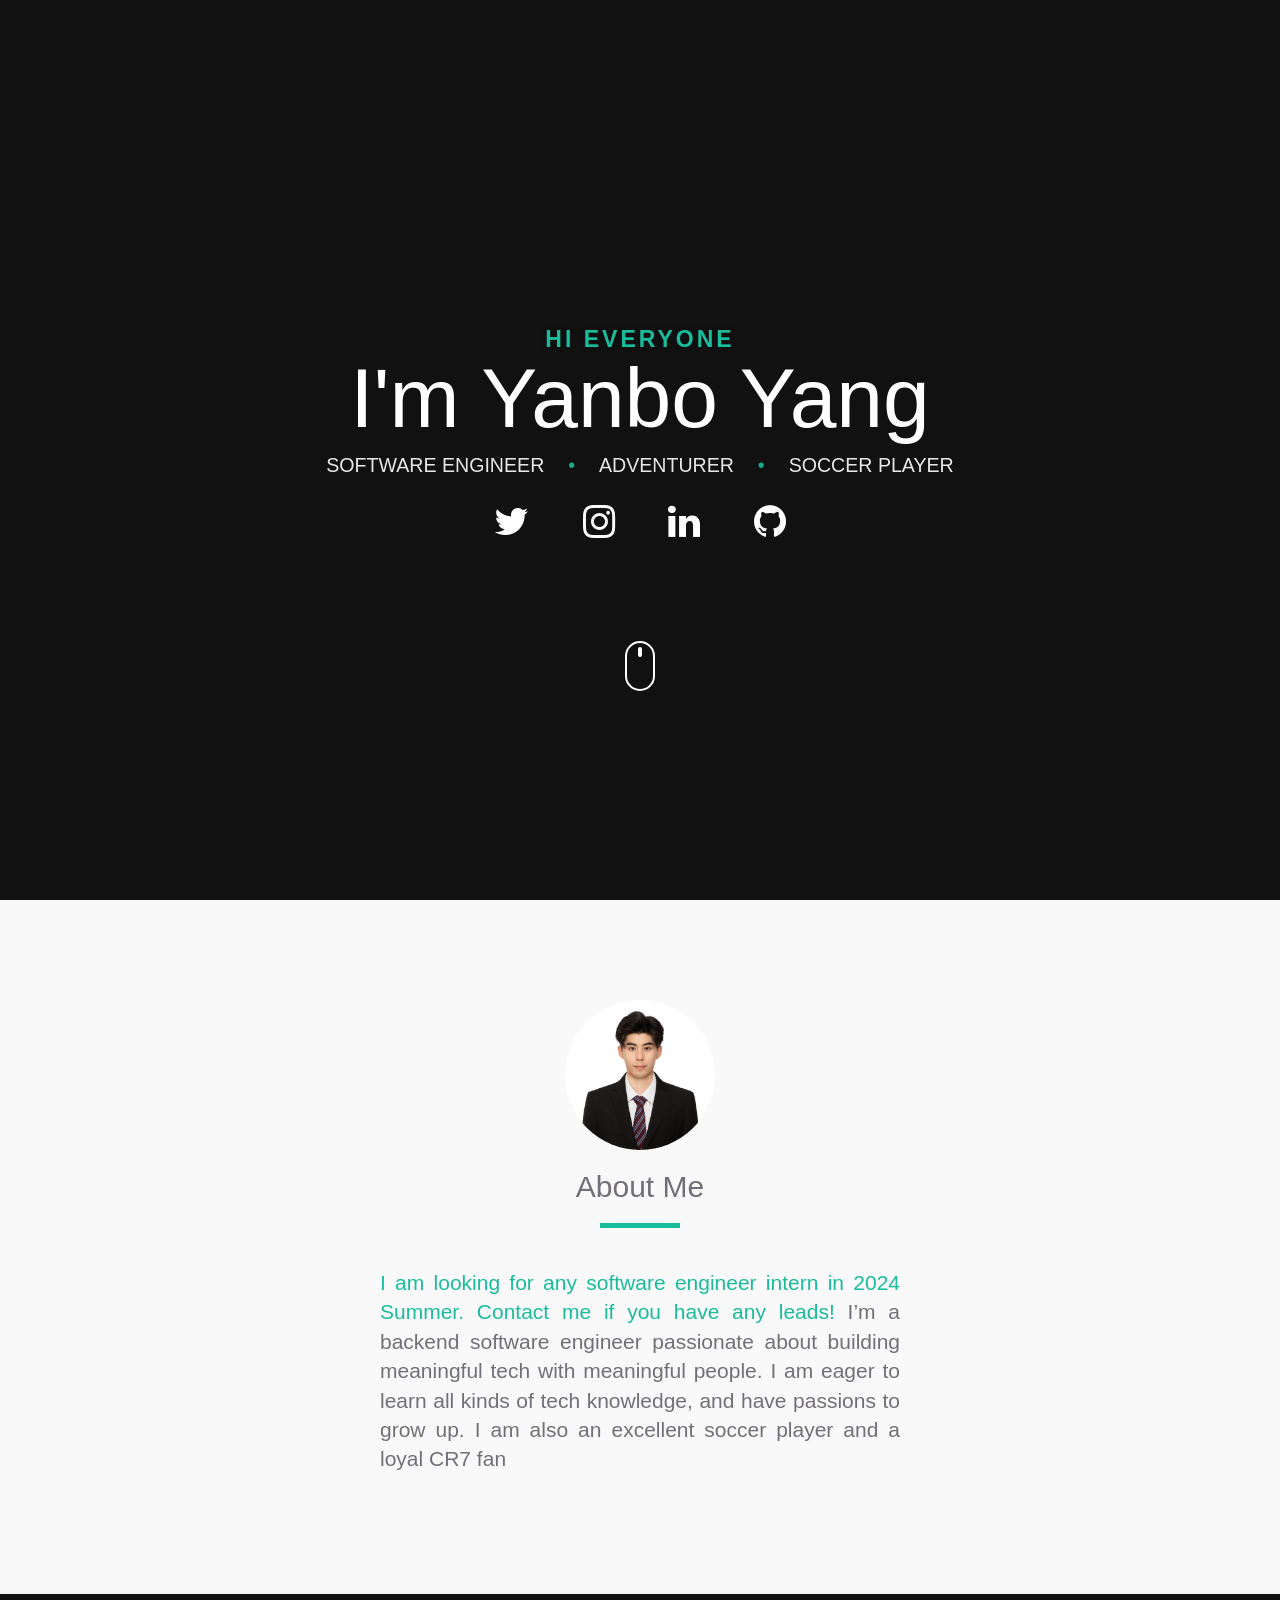
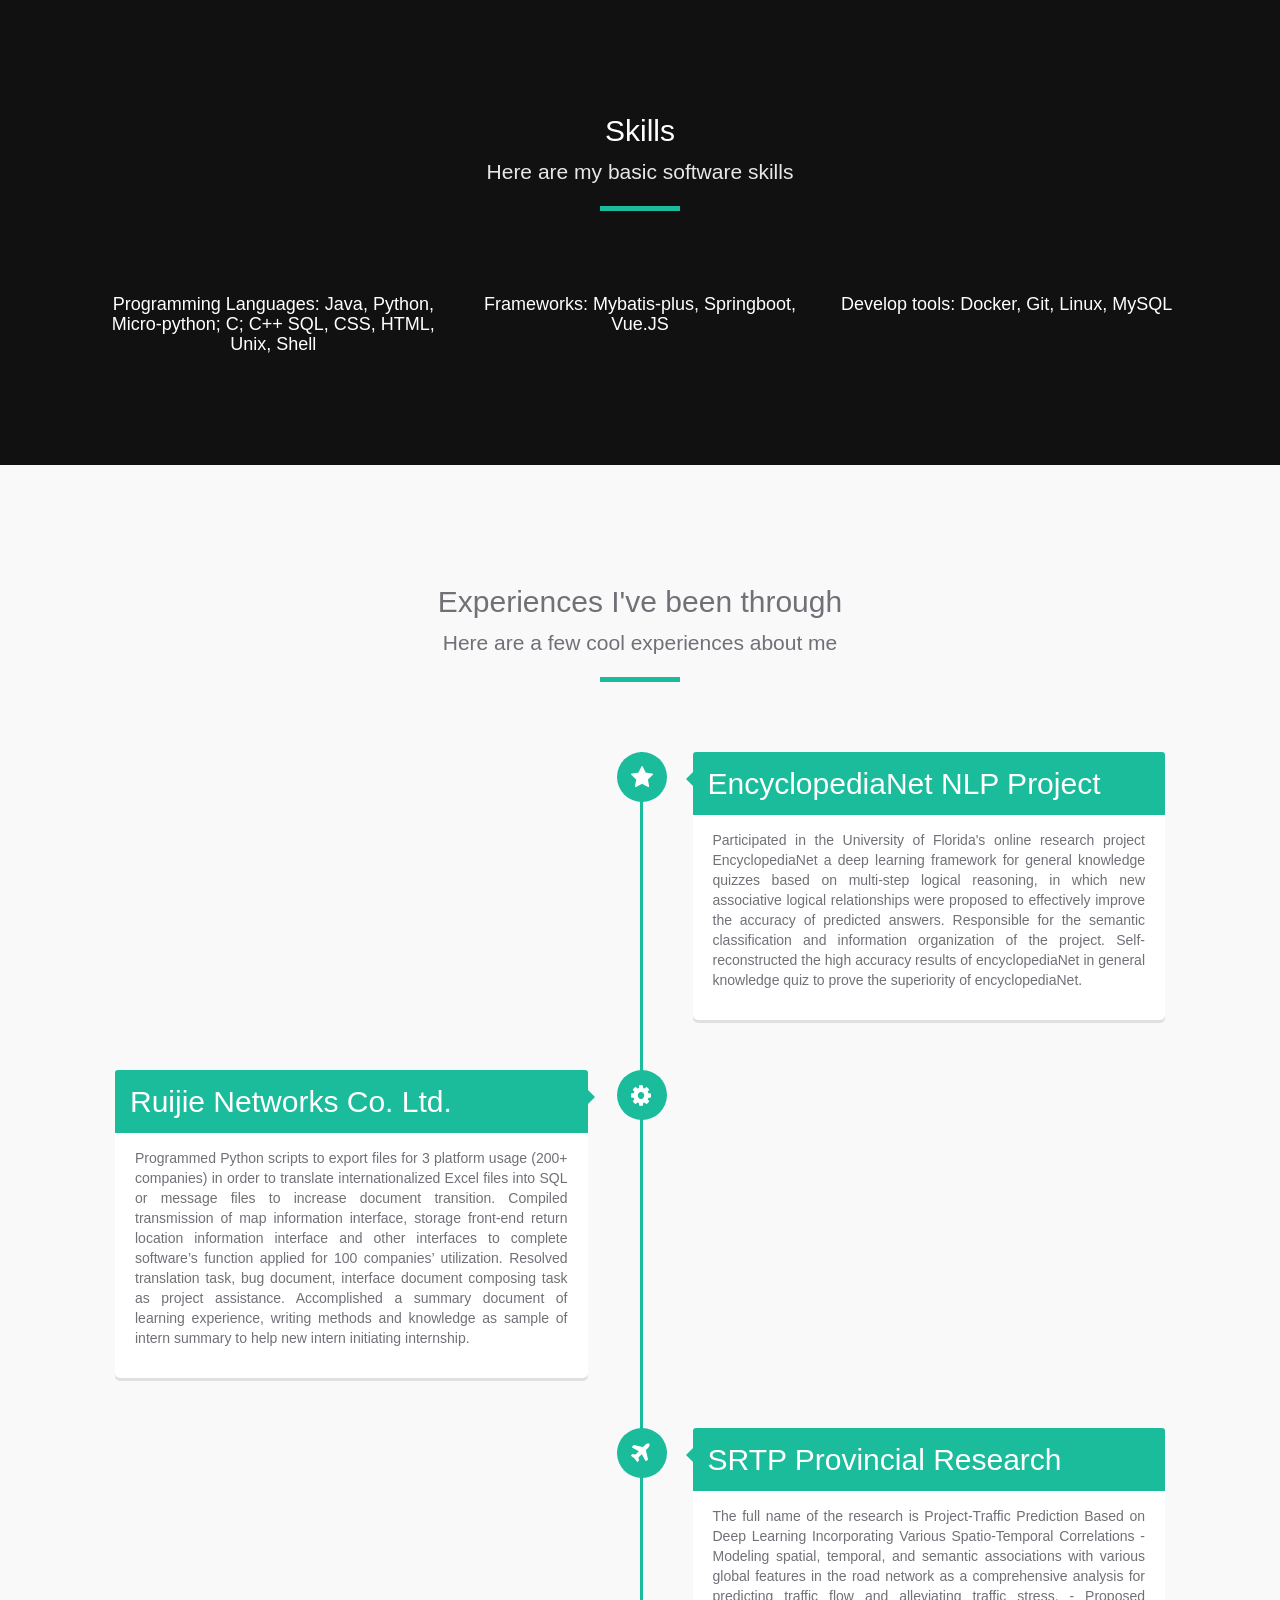
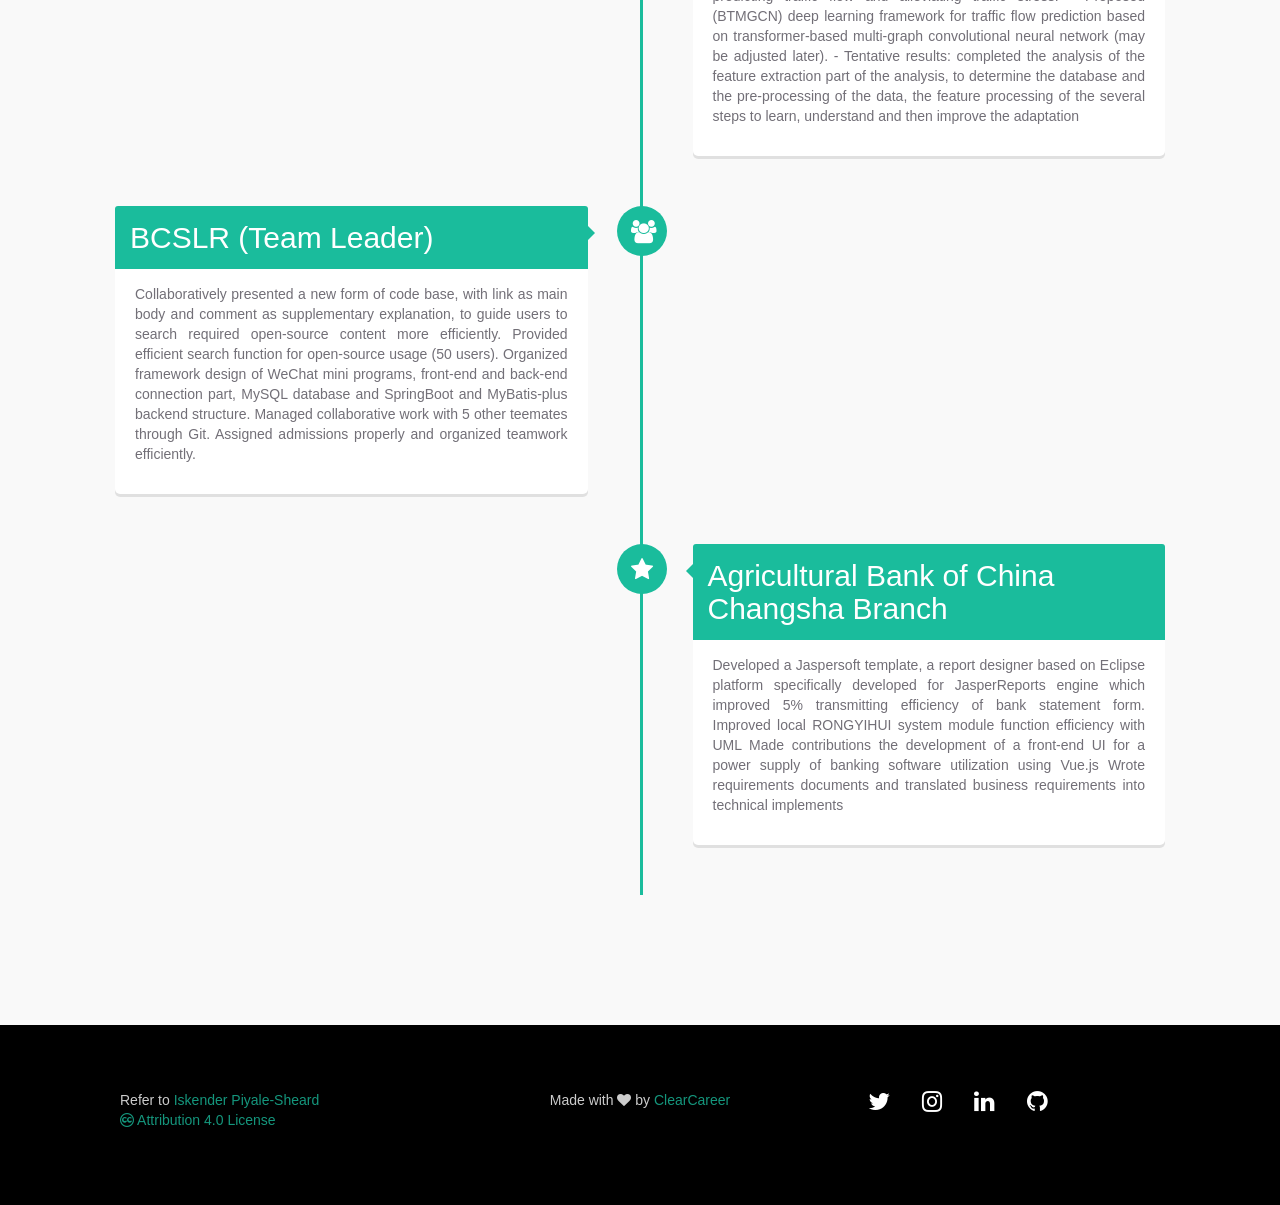
<file: index.html>
<!DOCTYPE html>

<html lang="en">
<head>
    <meta charset="utf-8">
    <meta content="IE=edge" http-equiv="X-UA-Compatible">
    <meta content="width=device-width, initial-scale=1" name="viewport">
    <!-- The above 3 meta tags *must* come first in the head; any other head content must come *after* these tags -->
    <meta content="" name="description">
    <meta content="" name="author">
    <link href="../../favicon.ico" rel="icon">

    <title>ClearCareer</title><!-- Bootstrap core CSS -->
    <link crossorigin="anonymous" href=
    "https://maxcdn.bootstrapcdn.com/bootstrap/3.3.6/css/bootstrap.min.css"
    integrity=
    "sha384-1q8mTJOASx8j1Au+a5WDVnPi2lkFfwwEAa8hDDdjZlpLegxhjVME1fgjWPGmkzs7"
    rel="stylesheet"><!-- FontAwesome Icon Font -->
    <link href=
    "https://maxcdn.bootstrapcdn.com/font-awesome/4.4.0/css/font-awesome.min.css"
    rel="stylesheet"><!-- LinearIcons Icon Font -->
    <link href="https://cdn.linearicons.com/free/1.0.0/icon-font.min.css" rel=
    "stylesheet"><!-- Main Stylesheet -->
    <link href="css/style.css" rel="stylesheet"><!-- Timeline CSS -->
    <link href="css/timeline.css" rel="stylesheet">
</head>

<body>
    <!-- INTRO SECTION -->


    <section class="section-image">
        <div class="img-overlay"></div>
        <!--a href="https://github.com/izzydoesizzy/resumetemplate" target="_blank"><img style="position: absolute; top: 0; right: 0; border: 0;" src="https://camo.githubusercontent.com/e7bbb0521b397edbd5fe43e7f760759336b5e05f/68747470733a2f2f73332e616d617a6f6e6177732e636f6d2f6769746875622f726962626f6e732f666f726b6d655f72696768745f677265656e5f3030373230302e706e67" alt="Fork me on GitHub" data-canonical-src="https://s3.amazonaws.com/github/ribbons/forkme_right_green_007200.png"></a-->
            <div class="intro">
                <div class="row">
                    <div class="col-md-12">
                        <h5>Hi Everyone</h5>


                        <h1>I'm Yanbo Yang</h1>


                        <p class="intro-desc"><span>Software Engineer</span>
                        <span class="colour-splash">•</span>
                        <span>Adventurer</span> <span class=
                        "colour-splash">•</span> <span>Soccer Player</span></p>
                    </div>
                    <!-- /col-md-12 -->
                </div>


                <div class="row">
                    <div class="col-md-8 col-md-offset-2">
                        <div class="social">
                            <a href="https://twitter.com/yybcr7"
                            target="_blank"><i class=
                            "fa fa-twitter fa-3x"></i></a> <a href=
                            "https://www.instagram.com/bo__marco/" target=
                            "_blank"><i class="fa fa-instagram fa-3x"></i></a> 
                            <!-- <a href="http://www.dribbble.com/izzydoesizzy" target="_blank">
                                  <i class="fa fa-dribbble fa-3x"></i>
                                </a> -->
                             <a href="https://www.linkedin.com/in/yanbo-yang-246805288/"
                            target="_blank"><i class=
                            "fa fa-linkedin fa-3x"></i></a> <!--a href=
                            "https://medium.com/@izzydoesizzy" target=
                            "_blank"><i class="fa fa-medium fa-3x"></i></a-->
                            <!--a href="http://www.youtube.com/user/izzydoesizzy"
                            target="_blank"><i class=
                            "fa fa-youtube fa-3x"></i></a--> <a href=
                            "https://github.com/yyb-cr7" target=
                            "_blank"><i class="fa fa-github fa-3x"></i></a>
                        </div><!-- /social -->
                    </div><!-- /col-md-8 -->
                </div><!-- /row -->
                


                <div class="bottom">
                    <a href="#about">
                    <div class="mouse-icon">
                        <div class="scroll">
                        </div>
                    </div></a>
                </div>
            </div><!-- /intro -->
    </section>
    
    
    <!-- ABOUT SECTION -->
    <section class="section-primary" id="about">
        <div class="container">
            <div class="row">
                <div class="col-md-6 col-md-offset-3 text-center">
                    <img class="profilepic" src=
                    "images\face.jpg">

                    <h2>About Me</h2>

                    <hr>


                    <p class="lead">
                        <span>I am looking for any software engineer intern in 2024 Summer. Contact me if you have any leads!</span>
                        I’m a backend software engineer passionate about building meaningful tech with 
                        meaningful people. I am eager to learn all kinds of tech knowledge, and have passions to grow up. 
                        I am also an excellent soccer player and a loyal CR7 fan   
                    </p>
                </div><!-- /col-md-6 -->
            </div><!-- / row -->
        </div><!-- /container -->
    </section>
    <!-- SKILLS SECTION -->


    <section class="section-image" id="skills">
        <div class="img-overlay"></div>


        <div class="container">
            <div class="row">
                <div class="col-md-12 section-heading">
                    <h2>Skills</h2>


                    <p class="lead">Here are my basic software skills</p>

                    <hr>
                </div>
            </div>


            <div class="row">
                <div class="col-md-4 text-center">
                    <span class="lnr lnr-user"></span>

                    <h4>Programming Languages: Java, Python, Micro-python; C; C++ SQL, CSS, HTML, Unix, Shell</h4>


                    <p></p>
                </div>


                <div class="col-md-4 text-center">
                    <span class="lnr lnr-star"></span>

                    <h4>Frameworks: Mybatis-plus, Springboot, Vue.JS</h4>


                    <p></p>
                </div>


                <div class="col-md-4 text-center">
                    <span class="lnr lnr-diamond"></span>

                    <h4>Develop tools: Docker, Git, Linux, MySQL </h4>


                    <p></p>
                </div>
            </div> <!-- / row -->
        </div><!-- /container -->
    </section>
    <!-- TIMELINE SECTION -->


    <section class="section-primary" id="timelinesection">
        <div class="container">
            <div class="row">
                <div class="col-md-12 section-heading">
                    <h2>Experiences I've been through</h2>


                    <p class="lead">Here are a few cool experiences about me</p>

                    <hr class="white">
                </div>
            </div>


            <div class="row">
                <div class="col-md-12">
                    <!-- Timeline -->


                    <div id="timeline">
                        <!-- Timeline Item, copy from here to create various boxes -->


                        <div class="timeline-item">
                            <!--Icon inside the circle-->


                            <div class="timeline-icon">
                                <i class="fa fa-star"></i>
                            </div>
                            <!-- Content from timeline box and position (right or left)-->


                            <div class="timeline-content right">
                                <h2>EncyclopediaNet NLP Project</h2>


                                <p>Participated in the University of Florida's online research project EncyclopediaNet a deep learning framework for general knowledge quizzes based on multi-step logical reasoning, 
                                    in which new associative logical relationships were proposed to effectively improve the accuracy of predicted answers.
                                    Responsible for the semantic classification and information organization of the project.
                                    Self-reconstructed the high accuracy results of encyclopediaNet in general knowledge quiz to prove the superiority of encyclopediaNet.</p>
                            </div>
                        </div>
                        <!-- /Timeline Item-->
                        <!-- Timeline Item, copy from here to create various boxes -->


                        <div class="timeline-item">
                            <!--Icon inside the circle-->


                            <div class="timeline-icon">
                                <i class="fa fa-cog"></i>
                            </div>
                            <!-- Content from timeline box and position (right or left)-->


                            <div class="timeline-content left">
                                <h2>Ruijie Networks Co. Ltd.</h2>


                                <p>Programmed Python scripts to export files for 3 platform usage (200+ companies) in order to translate internationalized Excel files into SQL or message files to increase document transition.
                                    Compiled transmission of map information interface, storage front-end return location information interface and other interfaces to complete software’s function applied for 100 companies’ utilization.
                                   Resolved translation task, bug document, interface document composing task as project assistance.
                                    Accomplished a summary document of learning experience, writing methods and knowledge as sample of intern summary to help new intern initiating internship.
                                    </p>
                            </div>
                        </div>
                        <!-- /Timeline Item-->
                        <!-- Timeline Item, copy from here to create various boxes -->


                        <div class="timeline-item">
                            <!--Icon inside the circle-->


                            <div class="timeline-icon">
                                <i class="fa fa-plane"></i>
                            </div>
                            <!-- Content from timeline box and position (right or left)-->


                            <div class="timeline-content right">
                                <h2>SRTP Provincial Research </h2>

                                <p> The full name of the research is Project-Traffic Prediction Based on Deep Learning Incorporating Various Spatio-Temporal Correlations
                                    - Modeling spatial, temporal, and semantic associations with various global features in the road network as a comprehensive analysis for predicting traffic flow and alleviating traffic stress.
                                    - Proposed (BTMGCN) deep learning framework for traffic flow prediction based on transformer-based multi-graph convolutional neural network (may be adjusted later).
                                    - Tentative results: completed the analysis of the feature extraction part of the analysis, to determine the database and the pre-processing of the data, the feature processing of the several steps to learn, understand and then improve the adaptation</p>
                            </div>
                        </div>
                        <!-- /Timeline Item-->
                        <!-- Timeline Item, copy from here to create various boxes -->


                        <div class="timeline-item">
                            <!--Icon inside the circle-->


                            <div class="timeline-icon">
                                <i class="fa fa-group"></i>
                            </div>
                            <!-- Content from timeline box and position (right or left)-->


                            <div class="timeline-content left">
                                <h2>BCSLR (Team Leader) </h2>


                                <p>Collaboratively presented a new form of code base, with link as main body and comment as supplementary explanation, to guide users to search required open-source content more efficiently.
                                    Provided efficient search function for open-source usage (50 users).
                                    Organized framework design of WeChat mini programs, front-end and back-end connection part, MySQL database and SpringBoot and MyBatis-plus backend structure.
                                    Managed collaborative work with 5 other teemates through Git.
                                    Assigned admissions properly and organized teamwork efficiently.
                                    </p>
                            </div>
                        </div>
                        <!-- /Timeline Item-->
                        <!-- Timeline Item, copy from here to create various boxes -->


                        <div class="timeline-item">
                            <!--Icon inside the circle-->


                            <div class="timeline-icon">
                                <i class="fa fa-star"></i>
                            </div>
                            <!-- Content from timeline box and position (right or left)-->


                            <div class="timeline-content right">
                                <h2>Agricultural Bank of China Changsha Branch</h2>


                                <p>Developed a Jaspersoft template, a report designer based on Eclipse platform specifically developed for JasperReports engine which improved 5% transmitting efficiency of bank statement form. 
                                    Improved local RONGYIHUI system module function efficiency with UML
                                    Made contributions the development of a front-end UI for a power supply of banking software utilization using Vue.js
                                    Wrote requirements documents and translated business requirements into technical implements</p>
                            </div>
                        </div>
                        <!-- /Timeline Item-->
                    </div>
                    <!-- /col-md-12 -->
                </div>
                <!-- /row -->
            </div>
        </div> <!-- / container -->
    </section>
    <!-- FOOTER SECTION -->

    <footer class="footer">
        <div class="container">
            <div class="row">
                <div class="col-md-4">
                    <p>Refer to <a href="http://www.izzydoesizzy.com" target=
                    "_blank">Iskender Piyale-Sheard</a><br>
                    <a href="http://creativecommons.org/licenses/by/4.0/"
                    target="_blank"><i class="fa fa-creative-commons"></i>
                    Attribution 4.0 License</a></p>
                </div>


                <div class="col-md-4 text-center">
                    <p>Made with <i class="fa fa-heart"></i> by <a href=
                    "http://www.clearcarer.ca" target="_blank"></a> <a href=
                    "http://www.clearcareer.ca" target=
                    "_blank">ClearCareer</a></p>
                </div>


                <div class="col-md-4">
                    <div class="social-footer">
                        <a href="https://twitter.com/yybcr7" target=
                        "_blank"><i class="fa fa-twitter"></i></a> <a href=
                        "https://www.instagram.com/bo__marco/" target=
                        "_blank"><i class="fa fa-instagram"></i></a> <a href=
                        "https://www.linkedin.com/in/yanbo-yang-246805288/" target=
                        "_blank"><i class="fa fa-linkedin"></i></a>   <a href=
                        "https://github.com/yyb-cr7" target=
                        "_blank"><i class="fa fa-github"></i></a>
                    </div> <!-- /social footer -->
                </div> <!-- /col-md-4 -->
            </div><!-- /row -->
        </div><!-- /container -->
    </footer>
    <!-- Bootstrap core JavaScript
    ================================================== -->
    <!-- Placed at the end of the document so the pages load faster -->
    <script src=
    "https://ajax.googleapis.com/ajax/libs/jquery/1.11.3/jquery.min.js">
    </script> 
    <script>
    window.jQuery || document.write('<script src="../../assets/js/vendor/jquery.min.js"><\/script>')
    </script> 
    <script src="js/bootstrap.min.js">
    </script> 
    <script src="js/scripts.js">
    </script>
</body>
</html>
</file>
<file: css/style.css>
/**
 * =================================================================== 
 *
 *  ResumeTemplate v1.0 ClearCareer
 *  url: clearcareer.ca
 *  Design by: Iskender Piyale-Sheard
 *  website: izzydoesizzy.com
 *  Created 06-27-2016
 *  Last Updated: 03-19-2017
 *  ------------------------------------------------------------------
 *  Table of Contents:

 *  01. Global Styles
 *  02. Intro
 *  03. Social Icons
 *  04. Icon Fonts
 *  05. Section Styles
 *  06. Timeline Styles
 *  05. Footer
 EXTRAS

 * =================================================================== 
 */

/* 01. Basic Styles
 * =================================================================== */

 html {
    overflow-x: hidden;
 }
 body {
    font-family: 'Source Sans Pro', sans-serif;
 }

 h1 {
    font-weight: bold;
 }

 h2 {
 }

 h5 {
    font-weight: 600;
 }

 a {
    cursor: pointer;
    color: #1abc9c;
    text-decoration: none;
 }

 a:hover {
    text-decoration:none;
    color: #1abc9c;
    opacity: 0.9;
 }

 hr {
    border-top: 5px solid #1abc9c;
    width: 80px;
    padding-bottom: 20px;
 }


 .colour-splash {
    color: #1abc9c;
 }

 .section-primary span {
    color: #1abc9c;
    font-weight: bolder;
    opacity: 1;
 }








/* 02. Intro
 * =================================================================== */

 .section-image {
 	background: #151515 url(https://images.unsplash.com/photo-1464822759023-fed622ff2c3b?dpr=2&auto=compress,format&crop=entropy&fit=crop&w=1199&h=799&q=80) no-repeat center center;
    -webkit-background-size: cover;
    -moz-background-size: cover;
    background-size: cover;
    width: 100%;
    height: 100vh;
    position: relative;
    text-align: center;
    color: #fff;
    display:table;
 }

 .img-overlay {
    position: absolute;
    top: 0;
    left: 0;
    width: 100%;
    height: 100%;
    background: #111111;
    opacity: .7;
 }

 .intro {
    vertical-align: middle;
    text-align: center;
    display:table-cell;
    -webkit-transform: translateY(-2.1rem);
    -ms-transform: translateY(-2.1rem);
    transform: translateY(-2.1rem);
}

.intro .row {
    margin-right: 0;
    margin-left:0;
}

.intro h1 {
    font-size: 84px;
}

.intro h5 {
    color: #1abc9c;
    font-size: 2.3rem;
    margin-bottom: 0;
    text-transform: uppercase;
    letter-spacing: .3rem;
    text-shadow: 0 0 6px rgba(0, 0, 0, 0.2);
}

.section-image span {
    text-transform: uppercase;
    font-size: 1.4em;
    padding: 0 10px;
    font-weight: 100;
}

.section-image h1 {
    margin-top: 0;
}

.section-image p {
    font-weight: lighter;
    opacity: 0.9;
}



/* 03. Social Icons
 * =================================================================== */

.social {
  margin: 0 10px;
  padding-top: 1.3em;
  text-align: center;
  color: #fff;
  font-size: 0.9em;
}

.social a {
  color: white;
  text-decoration:none;
  padding: 2em;
}

.social a:hover{
  opacity: 0.6;
}

.social-footer {
    position: block;
    padding: 15px;
}

.social-footer a {
    color: white;
    text-decoration: none;
    padding: 0.6em;
    font-size: 1.7em;
}


/* 04. Icon Font
 * =================================================================== */

 .lnr {
    font-size: 4em !important;
    color:#fff;
 }

/* 05. Section Styles
 * =================================================================== */

section {
    padding-top: 100px;
    padding-bottom: 100px;
}

.profilepic {
    height: 150px;
    width: auto;
    border-radius: 300px;
}

.section-primary p {
    text-align: justify;
}

.section-primary {
    border: #1abc9c;
}

.section-colour {
    background-color: #1abc9c;
    color: #fff;
}

.section-colour p {
    text-align: justify;
}

.section-heading .lead, .section-heading h2 {
    text-align: center;
}

.section-colour {
    border: #fff;
}

.section-colour hr {
    border-top: 5px solid #fff;
 }



/* 01. Timeline Styles
 * =================================================================== */

.timeline-icon .fa {
    color: white;
    margin: 14px;
    font-size: 1.7em;
}

#skills {
    background: #151515 url(https://images.unsplash.com/photo-1456983933114-c22026990f4b?dpr=2&auto=format&crop=entropy&fit=crop&w=1280&h=720&q=80) no-repeat center center;
    height: auto;
}


/* 05. Footer
 * =================================================================== */

footer {
    display: block;
    position: static;
    bottom: 0;
    background-color: black;
    color: #fff;
    padding: 50px 0;

}

footer p {
    padding: 15px;
    opacity: 0.8;
}


/* EXTRAS
 * =================================================================== */



        /* Mouse Icon
         * =================================================================== */
        .mouse-icon {
            border: 2px solid #fff;
            border-radius: 16px;
            display: block;
            height: 50px;
            margin: 100px auto;
            position: absolute;
            left: 0;
            right: 0;
            width: 30px;
            z-index: 10;
        }
        .mouse-icon .scroll {
            animation-delay: 0s;
            animation-duration: 1s;
            animation-iteration-count: infinite;
            animation-name: scrolling;
            animation-play-state: running;
            animation-timing-function: linear;
        }
        .mouse-icon .scroll {
            background: #fff none repeat scroll 0 0;
            border-radius: 10px;
            height: 10px;
            margin-left: auto;
            margin-right: auto;
            position: relative;
            top: 4px;
            width: 4px;
        }
        @keyframes scrolling {
        0% {
            opacity: 0;
            top: 5px;
        }
        30% {
            opacity: 1;
            top: 10px;
        }
        100% {
            opacity: 0;
            top: 25px;
        }
        }

        .pad-xl {
            padding: 200px 0px;
        }

        .pad-lg {
            padding: 160px 0px;
        }

        .pad-sm {
            padding: 80px 0px;
        }

        .pad-xs {
            padding: 30px 0px;
        }

        /* /Mouse Icon
         * =================================================================== */

 
/* Media Queries
 * =================================================================== */

@media (max-width: 480px) {
    .social a {
        padding: 0.4em;
        font-size: 0.9em;
    }

    .social-footer {
        text-align: center;
        position:block;
        text-align: center;
    }

    .social-footer a {
        padding: 0.3em;
        font-size: 1.6em;

    }

    .intro-desc {
        font-size: 0.7em;
    }

    .section-image span {
        font-size: 1em;
        padding: 0 1px;

}

    .intro h1 {
        font-size: 50px;
        padding-top: 15px;
    }

    footer {
        text-align: center;
        padding-bottom: 100px;
    }

    #skills {
        background: #151515 url(https://images.unsplash.com/photo-1456983933114-c22026990f4b?dpr=2&auto=format&crop=entropy&fit=crop&w=1280&h=720&q=80) no-repeat center center;
        background-position: top center;

    }
}

@media (max-width: 991px) {
    .social-footer {
        text-align: center;
    }

    footer p {
    text-align: center;
    }

}
</file>
<file: css/timeline.css>
/**
 * =================================================================== 
 *
 *  ResumeTemplate v1.0 Main ClearCareer
 *  url: clearcareer.ca
 *  06-27-2016
 *  ------------------------------------------------------------------
 * 
 * Timeline Tempalte by Bruno Rodriguez
 * 
 * https://github.com/itbruno
 * http://itbruno.com.br
 * http://www.twitter.com/_brunoweb
 * 
 * =================================================================== 
 */

header:after, #timeline .timeline-item:after, header:before, #timeline .timeline-item:before {
  content: '';
  display: block;
  width: 100%;
  clear: both;
}

*, *:before, *:after {
  box-sizing: border-box;
  -webkit-box-sizing: border-box;
  -moz-box-sizing: border-box;
}

body, html {
  height: 100%;
}

body {
  background: #f9f9f9;
  background-size: cover;
  margin: 0;
  padding: 0;
  font-family: helvetica, arial, tahoma, verdana;
  line-height: 20px;
  font-size: 14px;
  color: #726f77;
}

img {
  max-width: 100%;
}

a {
  text-decoration: none;
}

.container {
  max-width: 1100px;
  margin: 0 auto;
}

h1, h2, h3, h4 {
  font-family: "Dosis", arial, tahoma, verdana;
  font-weight: 500;
}

.project-name {
  text-align: center;
  padding: 10px 0;
}

header {
  background: #1abc9c;
  padding: 10px;
  -webkit-box-shadow: 0 3px 3px rgba(0, 0, 0, 0.05);
  -moz-box-shadow: 0 3px 3px rgba(0, 0, 0, 0.05);
  -ms-box-shadow: 0 3px 3px rgba(0, 0, 0, 0.05);
  box-shadow: 0 3px 3px rgba(0, 0, 0, 0.05);
}
header .logo {
  color: #1abc9c;
  float: left;
  font-family: "Dosis", arial, tahoma, verdana;
  font-size: 22px;
  font-weight: 500;
}
header .logo > span {
  color: #f7aaaa;
  font-weight: 300;
}
header .social {
  float: right;
}
header .social .btn {
  font-family: "Dosis";
  font-size: 14px;
  margin: 10px 5px;
}


.timelinedot {
  margin: 13px;  
  color:white;
}


#timeline {
  width: 100%;
  margin: 30px auto;
  position: relative;
  padding: 0 10px;
  -webkit-transition: all 0.4s ease;
  -moz-transition: all 0.4s ease;
  -ms-transition: all 0.4s ease;
  transition: all 0.4s ease;
}
#timeline:before {
  content: "";
  width: 3px;
  height: 100%;
  background: #1abc9c;
  left: 50%;
  top: 0;
  position: absolute;
}
#timeline:after {
  content: "";
  clear: both;
  display: table;
  width: 100%;
}
#timeline .timeline-item {
  margin-bottom: 50px;
  position: relative;
}
#timeline .timeline-item .timeline-icon {
  background: #1abc9c;
  width: 50px;
  height: 50px;
  position: absolute;
  top: 0;
  left: 50%;
  overflow: hidden;
  margin-left: -23px;
  -webkit-border-radius: 50%;
  -moz-border-radius: 50%;
  -ms-border-radius: 50%;
  border-radius: 50%;
}
#timeline .timeline-item .timeline-icon svg {
  position: relative;
  top: 14px;
  left: 14px;
}
#timeline .timeline-item .timeline-content {
  width: 45%;
  background: #fff;
  padding: 20px;
  -webkit-box-shadow: 0 3px 0 rgba(0, 0, 0, 0.1);
  -moz-box-shadow: 0 3px 0 rgba(0, 0, 0, 0.1);
  -ms-box-shadow: 0 3px 0 rgba(0, 0, 0, 0.1);
  box-shadow: 0 3px 0 rgba(0, 0, 0, 0.1);
  -webkit-border-radius: 5px;
  -moz-border-radius: 5px;
  -ms-border-radius: 5px;
  border-radius: 5px;
  -webkit-transition: all 0.3s ease;
  -moz-transition: all 0.3s ease;
  -ms-transition: all 0.3s ease;
  transition: all 0.3s ease;
}
#timeline .timeline-item .timeline-content h2 {
  padding: 15px;
  background: #1abc9c;
  color: #fff;
  margin: -20px -20px 0 -20px;
  font-weight: 300;
  -webkit-border-radius: 3px 3px 0 0;
  -moz-border-radius: 3px 3px 0 0;
  -ms-border-radius: 3px 3px 0 0;
  border-radius: 3px 3px 0 0;
}

#timeline .timeline-item .timeline-content p {
  padding-top: 15px;
}

#timeline .timeline-item .timeline-content:before {
  content: '';
  position: absolute;
  left: 45%;
  top: 20px;
  width: 0;
  height: 0;
  border-top: 7px solid transparent;
  border-bottom: 7px solid transparent;
  border-left: 7px solid #1abc9c;
}
#timeline .timeline-item .timeline-content.right {
  float: right;
}
#timeline .timeline-item .timeline-content.right:before {
  content: '';
  right: 45%;
  left: inherit;
  border-left: 0;
  border-right: 7px solid #1abc9c;
}


@media screen and (max-width: 768px) {
  #timeline {
    margin: 30px;
    padding: 0px;
    width: 90%;
  }
  #timeline:before {
    left: 0;
  }
  #timeline .timeline-item .timeline-content {
    width: 90%;
    float: right;
  }
  #timeline .timeline-item .timeline-content:before, #timeline .timeline-item .timeline-content.right:before {
    left: 10%;
    margin-left: -6px;
    border-left: 0;
    border-right: 7px solid #1abc9c;
  }
  #timeline .timeline-item .timeline-icon {
    left: 0;
  }
}
</file>
